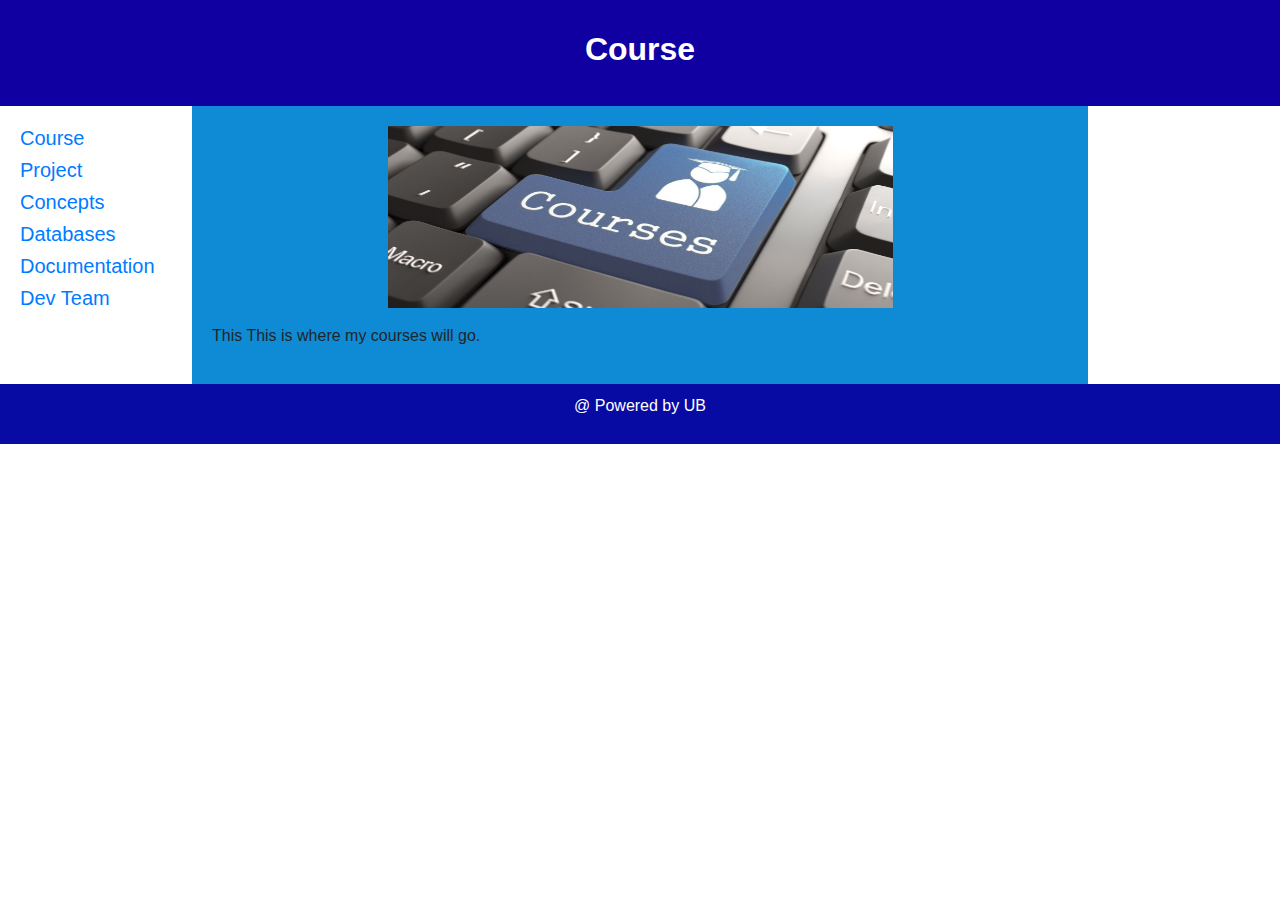
<file: index.html>
<!DOCTYPE html>
<html>
<head>
<title>FoC</title>
<link rel="stylesheet" type="text/css" href="style.css">
<link rel="stylesheet" href="https://maxcdn.bootstrapcdn.com/bootstrap/4.0.0/css/bootstrap.min.css" integrity="sha384-Gn5384xqQ1aoWXA+058RXPxPg6fy4IWvTNh0E263XmFcJlSAwiGgFAW/dAiS6JXm" crossorigin="anonymous">
<meta charset="utf-8">
<meta name="viewport" content="width=device-width, initial-scale=1">

</head>
<body>

<header>
  <h2><b>Course</b></h2>
</header>

<section>
  <nav>
    <ul>
      <li><h5><a href="index.html">Course</a></h5></li>
      <li><h5><a href="project.html">Project</a></h5></li>
	  <li><h5><a href="concepts.html">Concepts</a></h5></li>
	  <li><h5><a href="database.html">Databases</a></h5></li>
	  <li><h5><a href="documentation.html">Documentation</a></h5></li>
      <li><h5><a href="aboutme.html">Dev Team</a></h5></li>
    </ul>
  </nav>
  
  <article>
   <center><img src="course.jpg" alt="FoC"  width="505" height="182"></center>
   <p></p>

    <p>This This is where my courses will go.</p>
    </article>
</section>

<footer>
  <p>@ Powered by UB</p>
</footer>

</body>
</html>
</file>
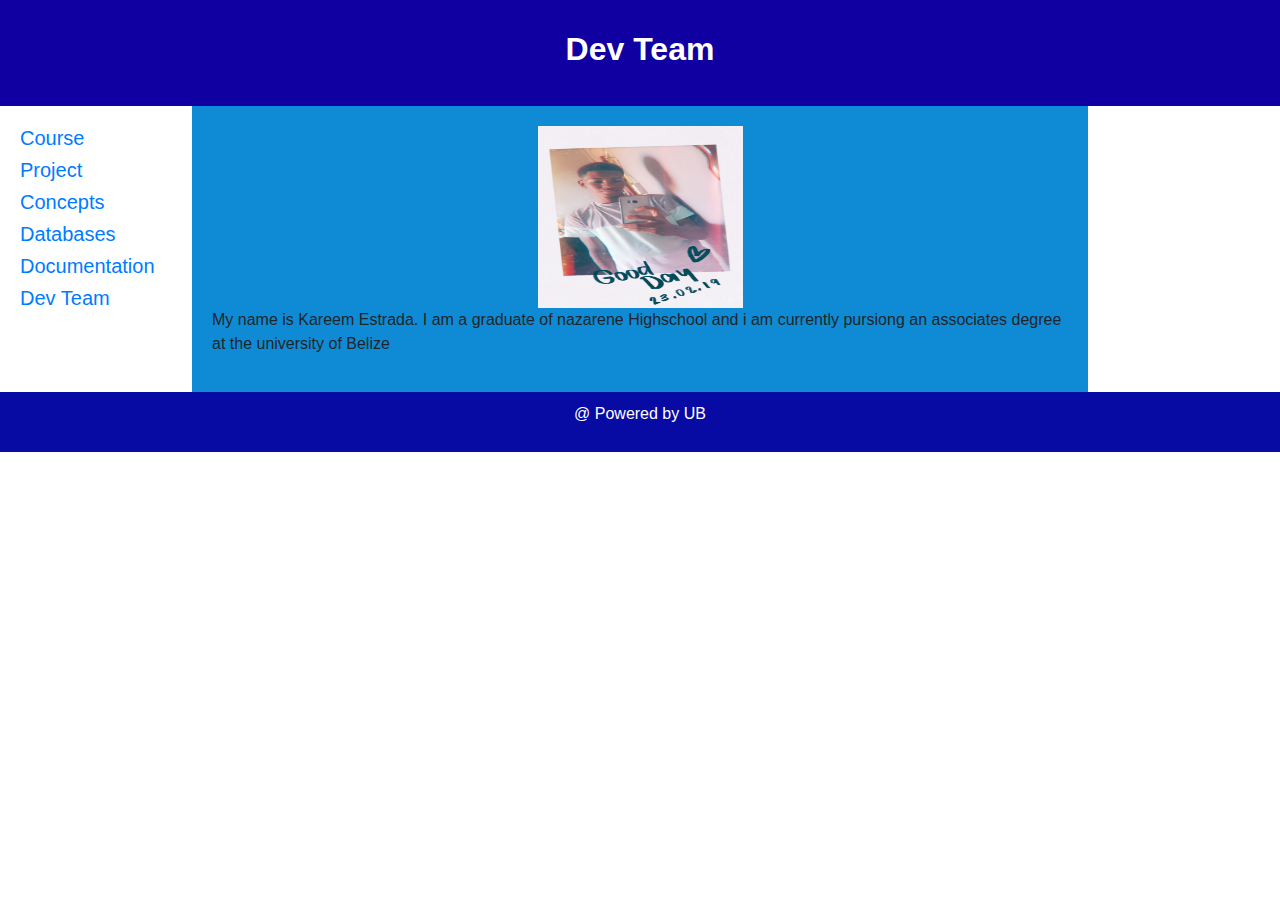
<file: aboutme.html>
<!DOCTYPE html>
<html>
<head>
<title>FoC</title>
<link rel="stylesheet" type="text/css" href="style.css">
<link rel="stylesheet" href="https://maxcdn.bootstrapcdn.com/bootstrap/4.0.0/css/bootstrap.min.css" integrity="sha384-Gn5384xqQ1aoWXA+058RXPxPg6fy4IWvTNh0E263XmFcJlSAwiGgFAW/dAiS6JXm" crossorigin="anonymous">
<meta charset="utf-8">
<meta name="viewport" content="width=device-width, initial-scale=1">

</head>
<body>

<header>
  <h2><b>Dev Team</b></h2>
</header>

<section>
  <nav>
    <ul>
      <li><h5><a href="index.html">Course</a></h5></li>
      <li><h5><a href="project.html">Project</a></h5></li>
	  <li><h5><a href="concepts.html">Concepts</a></h5></li>
	  <li><h5><a href="database.html">Databases</a></h5></li>
	  <li><h5><a href="documentation.html">Documentation</a></h5></li>
      <li><h5><a href="aboutme.html">Dev Team</a></h5></li>
    </ul>
  </nav>
  
  <article>
   <center><img src="me.jpeg" alt="FoC"  width="205" height="182"></center>
   <p>My name is Kareem Estrada. I am a graduate of nazarene Highschool and i am currently pursiong an associates degree at the university of Belize</p>


    </article>
</section>

<footer>
  <p>@ Powered by UB</p>
</footer>

</body>
</html>
</file>
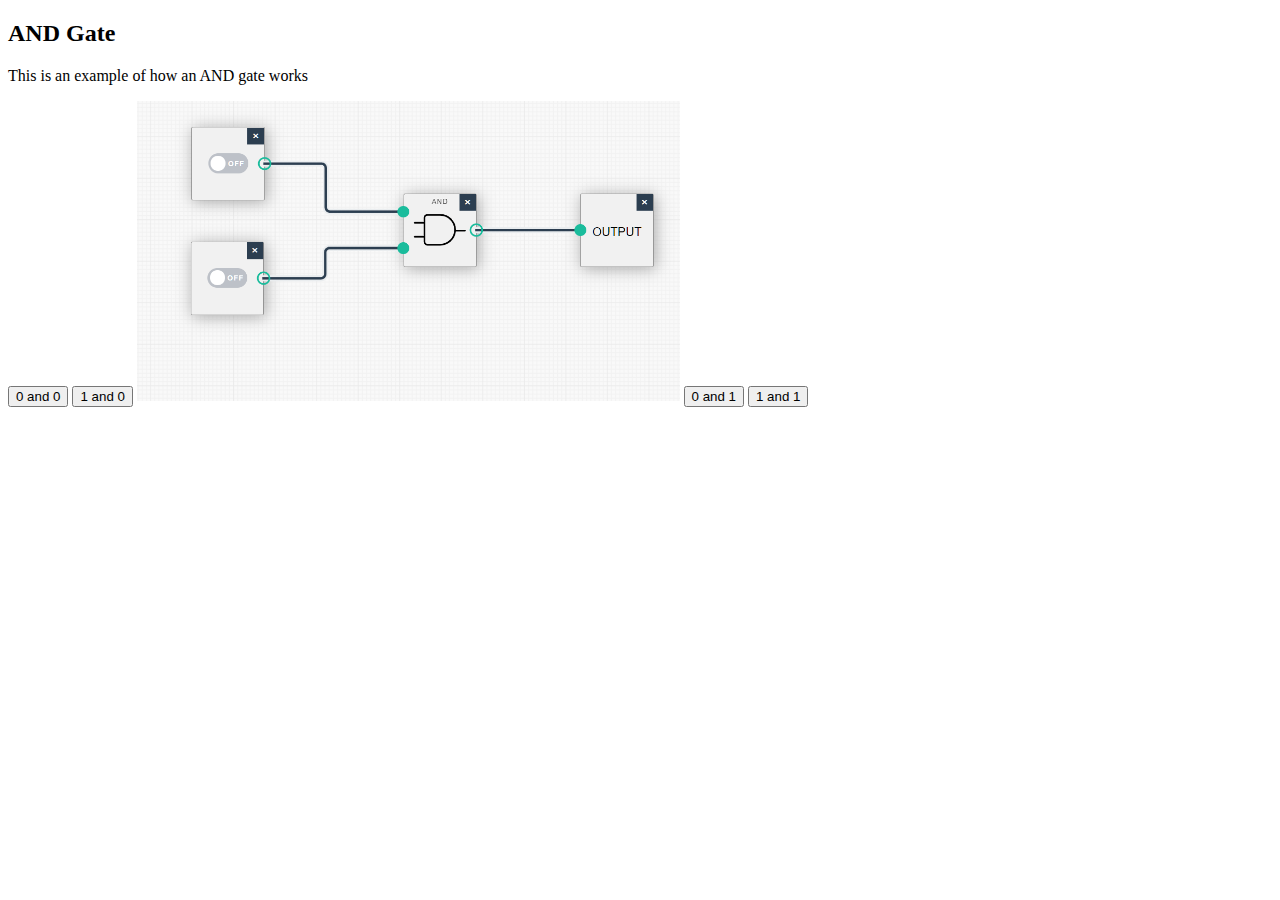
<file: andgate.html>
<!DOCTYPE html>
<html>

<head>
    <title>AND Gate</title>
</head>
<body>

<h2>AND Gate</h2>

<p>This is an example of how an AND gate works</p>


<button onclick="document.getElementById('myImage').src='andgate00.png'">0 and 0</button>

<button onclick="document.getElementById('myImage').src='andgate10.png'">1 and 0</button>

<img id="myImage" src="andgate00.png" style="height: 300px" style="width:300px">

<button onclick="document.getElementById('myImage').src='andgate01.png'">0 and 1</button>

<button onclick="document.getElementById('myImage').src='andgate11.png'">1 and 1</button>

</body>
</html>
</file>
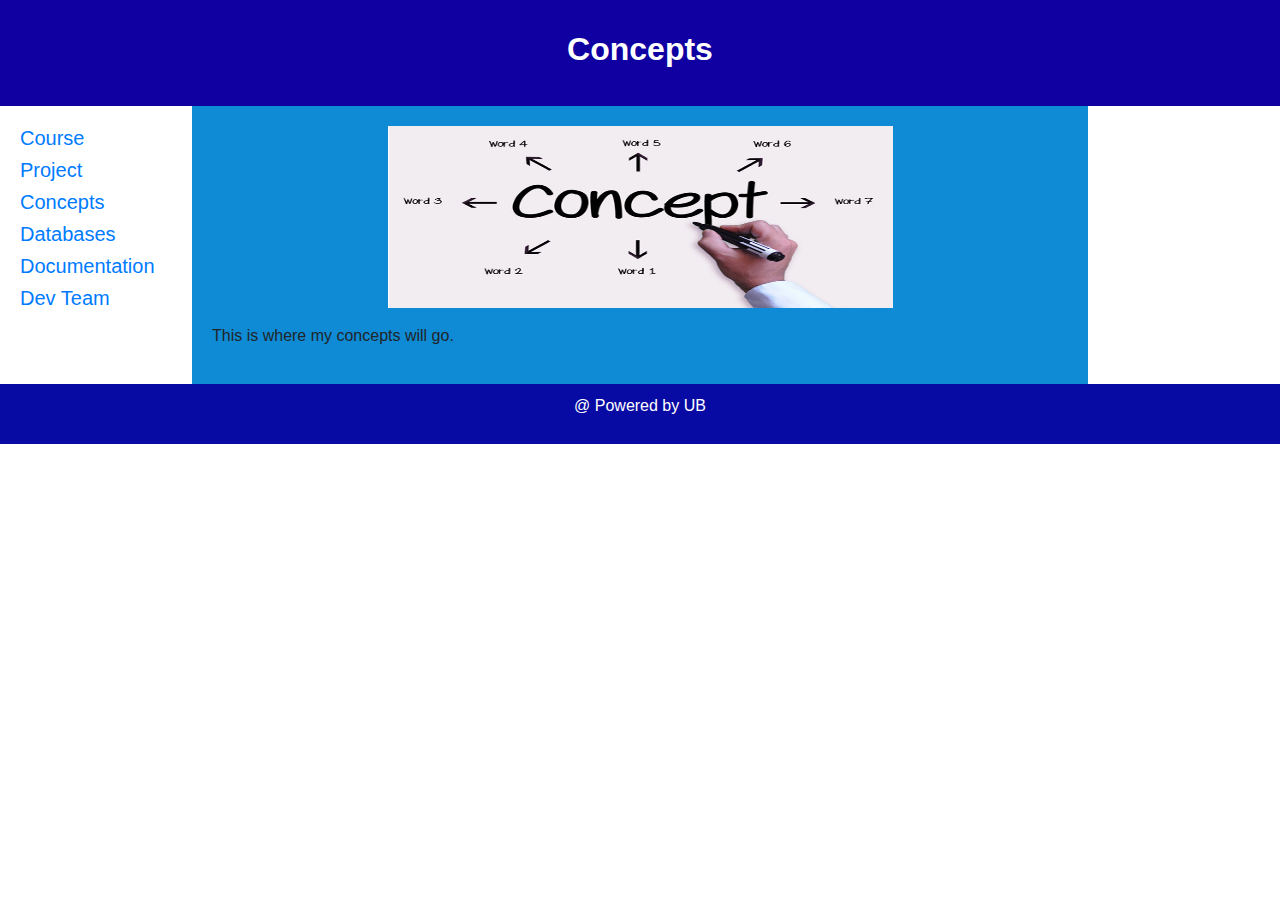
<file: concepts.html>
<!DOCTYPE html>
<html>
<head>
<title>FoC</title>
<link rel="stylesheet" type="text/css" href="style.css">
<link rel="stylesheet" href="https://maxcdn.bootstrapcdn.com/bootstrap/4.0.0/css/bootstrap.min.css" integrity="sha384-Gn5384xqQ1aoWXA+058RXPxPg6fy4IWvTNh0E263XmFcJlSAwiGgFAW/dAiS6JXm" crossorigin="anonymous">
<meta charset="utf-8">
<meta name="viewport" content="width=device-width, initial-scale=1">

</head>
<body>

<header>
  <h2><b>Concepts</b></h2>
</header>

<section>
  <nav>
    <ul>
      <li><h5><a href="index.html">Course</a></h5></li>
      <li><h5><a href="project.html">Project</a></h5></li>
	  <li><h5><a href="concepts.html">Concepts</a></h5></li>
	  <li><h5><a href="database.html">Databases</a></h5></li>
	  <li><h5><a href="documentation.html">Documentation</a></h5></li>
      <li><h5><a href="aboutme.html">Dev Team</a></h5></li>
    </ul>
  </nav>
  
  <article>
   <center><img src="conceptwords.jpg" alt="FoC"  width="505" height="182"></center>
   <p></p>

    <p>This is where my concepts will go.</p>
    </article>
</section>

<footer>
  <p>@ Powered by UB</p>
</footer>

</body>
</html>
</file>
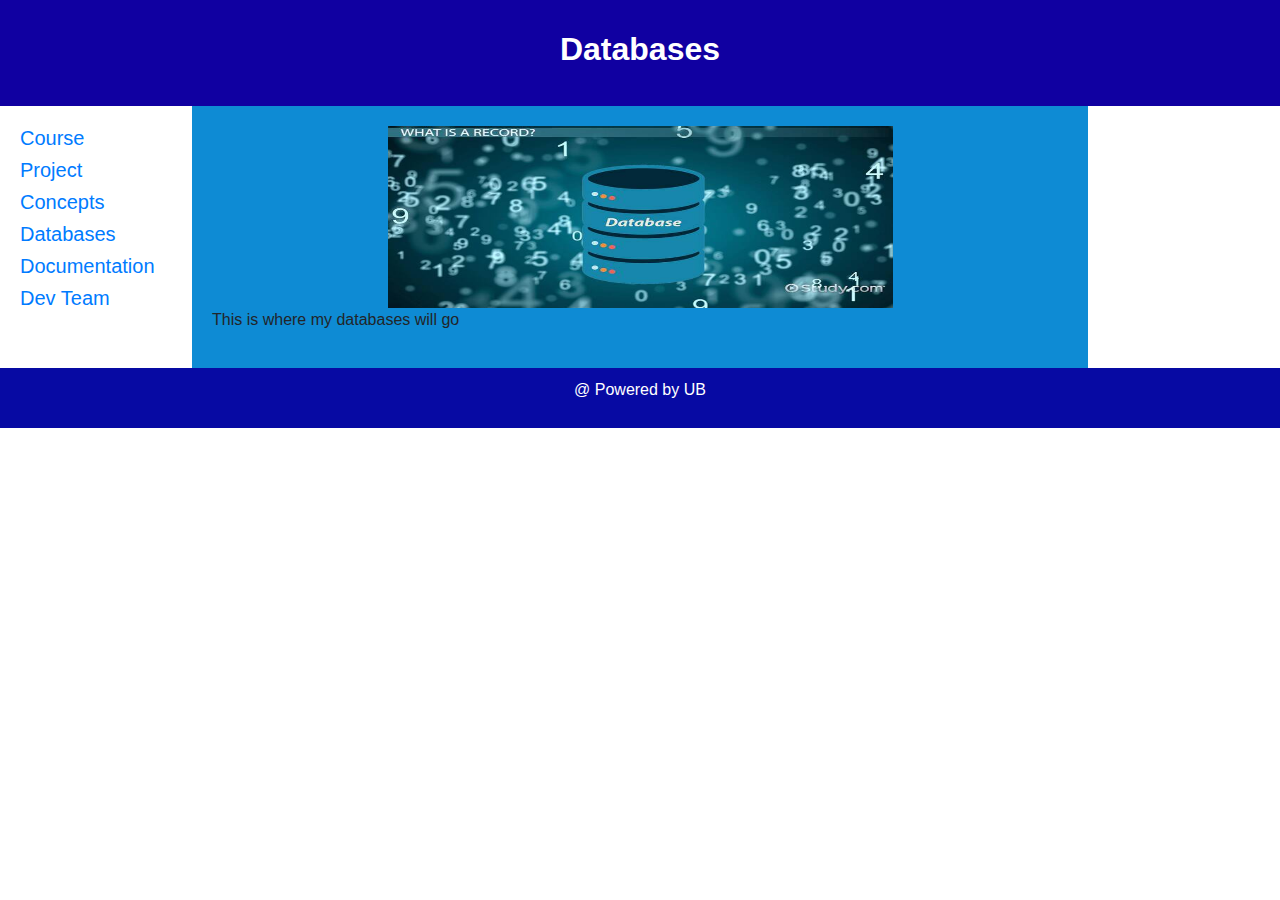
<file: database.html>
<!DOCTYPE html>
<html>
<head>
<title>FoC</title>
<link rel="stylesheet" type="text/css" href="style.css">
<link rel="stylesheet" href="https://maxcdn.bootstrapcdn.com/bootstrap/4.0.0/css/bootstrap.min.css" integrity="sha384-Gn5384xqQ1aoWXA+058RXPxPg6fy4IWvTNh0E263XmFcJlSAwiGgFAW/dAiS6JXm" crossorigin="anonymous">
<meta charset="utf-8">
<meta name="viewport" content="width=device-width, initial-scale=1">

</head>
<body>

<header>
  <h2><b>Databases</b></h2>
</header>

<section>
  <nav>
    <ul>
      <li><h5><a href="index.html">Course</a></h5></li>
      <li><h5><a href="project.html">Project</a></h5></li>
	  <li><h5><a href="concepts.html">Concepts</a></h5></li>
	  <li><h5><a href="database.html">Databases</a></h5></li>
	  <li><h5><a href="documentation.html">Documentation</a></h5></li>
      <li><h5><a href="aboutme.html">Dev Team</a></h5></li>
    </ul>
  </nav>
  
  <article>
   <center><img src="database.jpg" alt="FoC"  width="505" height="182"></center>
   <p> This is where my databases will go</p>

    
    </article>
</section>

<footer>
  <p>@ Powered by UB</p>
</footer>

</body>
</html>
</file>
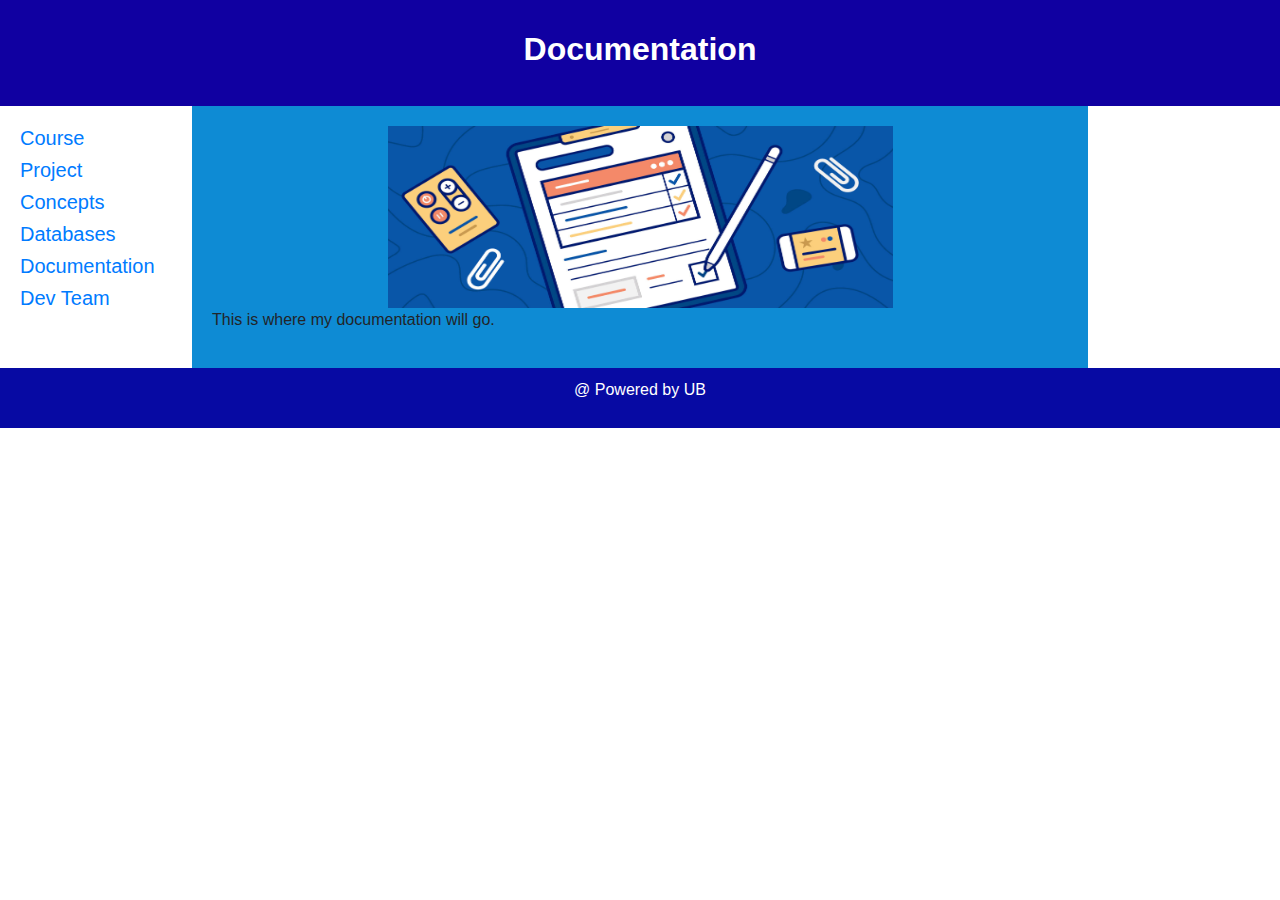
<file: documentation.html>
<!DOCTYPE html>
<html>
<head>
<title>FoC</title>
<link rel="stylesheet" type="text/css" href="style.css">
<link rel="stylesheet" href="https://maxcdn.bootstrapcdn.com/bootstrap/4.0.0/css/bootstrap.min.css" integrity="sha384-Gn5384xqQ1aoWXA+058RXPxPg6fy4IWvTNh0E263XmFcJlSAwiGgFAW/dAiS6JXm" crossorigin="anonymous">
<meta charset="utf-8">
<meta name="viewport" content="width=device-width, initial-scale=1">

</head>
<body>

<header>
  <h2><b>Documentation</b></h2>
</header>

<section>
  <nav>
    <ul>
      <li><h5><a href="index.html">Course</a></h5></li>
      <li><h5><a href="project.html">Project</a></h5></li>
	  <li><h5><a href="concepts.html">Concepts</a></h5></li>
	  <li><h5><a href="database.html">Databases</a></h5></li>
	  <li><h5><a href="documentation.html">Documentation</a></h5></li>
      <li><h5><a href="aboutme.html">Dev Team</a></h5></li>
    </ul>
  </nav>
  
  <article>
   <center><img src="documentation.jpg" alt="FoC"  width="505" height="182"></center>
   <p>This is where my documentation will go.</p>

    
    </article>
</section>

<footer>
  <p>@ Powered by UB</p>
</footer>

</body>
</html>
</file>
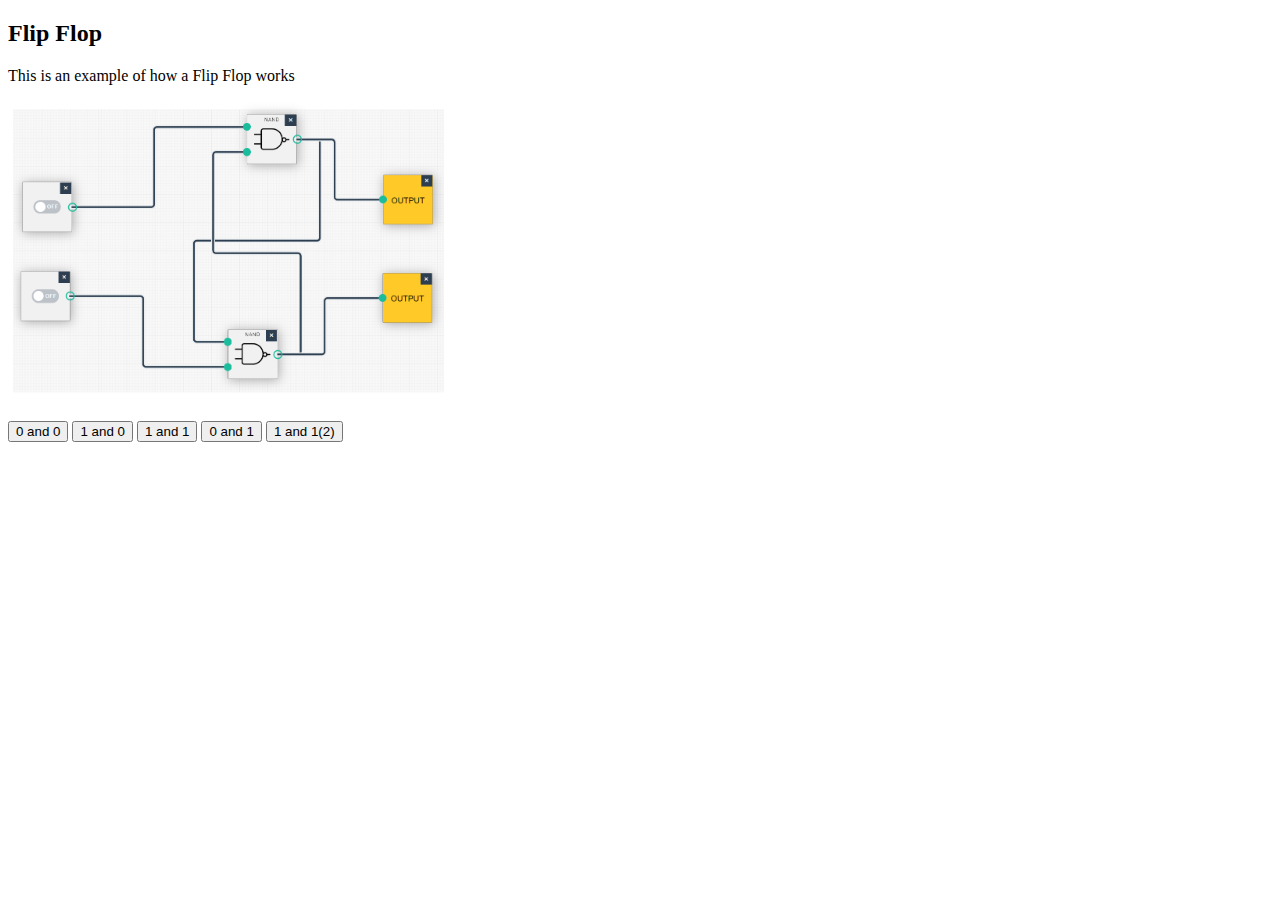
<file: flip flop.html>
<!DOCTYPE html>
<html>

<head>
    <title>Flip Flop</title>
</head>

<body>

<h2>Flip Flop</h2>

<p>This is an example of how a Flip Flop works</p>

<img id="myImage" src="ff00.png" style="height: 300px" style="width:300px">
<p>

</p>
<button onclick="document.getElementById('myImage').src='ff00.png'">0 and 0</button>

<button onclick="document.getElementById('myImage').src='ff10.png'">1 and 0</button>

<button onclick="document.getElementById('myImage').src='ff11.2.png'">1 and 1</button>

<button onclick="document.getElementById('myImage').src='ff01.png'">0 and 1</button>

<button onclick="document.getElementById('myImage').src='ff11.1.png'">1 and 1(2)</button>


</body>
</html>
</file>
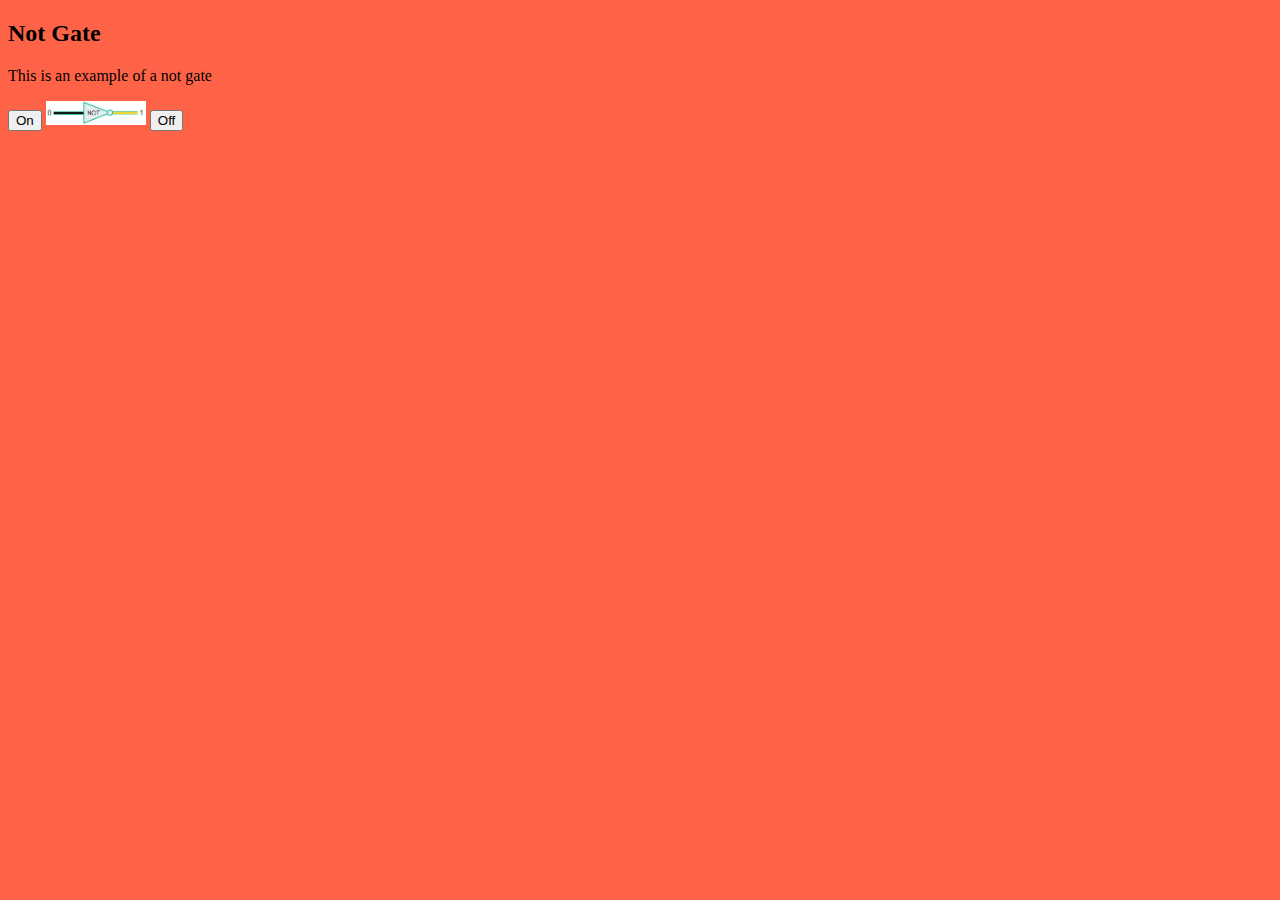
<file: notgate.html>
<!DOCTYPE html>
<html>
<body style="background-color:Tomato;">

<h2>Not Gate</h2>

<p>This is an example of a not gate</p>

<button onclick="document.getElementById('myImage').src='on.png' " >On</button>

<img id="myImage" src="off.png" style="width:100px">

<button onclick="document.getElementById('myImage').src='off.png'">Off</button>

</body>
</html>
</file>
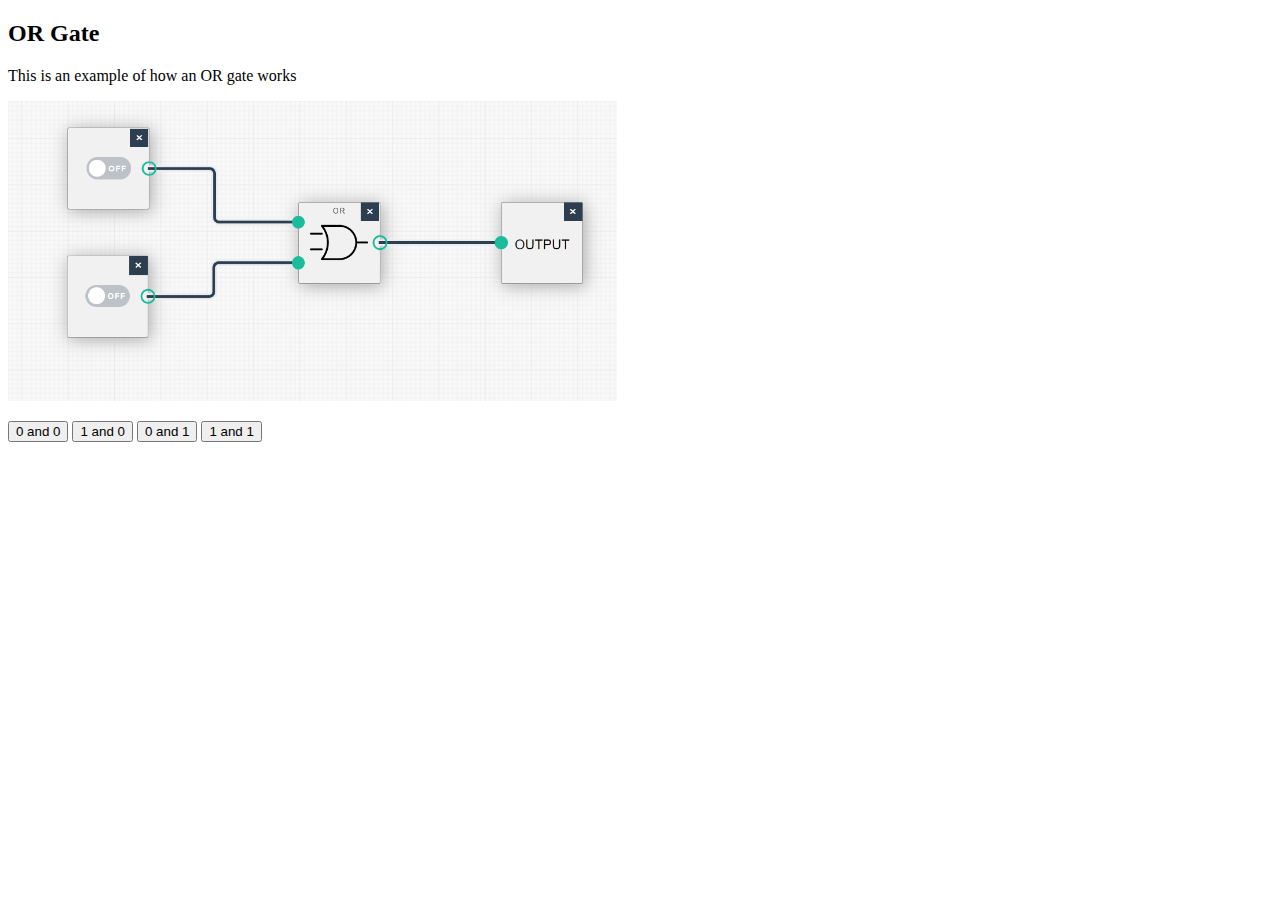
<file: orgate.html>
<!DOCTYPE html>
<html>

<head>
    <title>OR Gate</title>
</head>

<body>

<h2>OR Gate</h2>

<p>This is an example of how an OR gate works</p>

<img id="myImage" src="orgate00.png" style="height: 300px" style="width:300px">

<p>

</p>

<button onclick="document.getElementById('myImage').src='orgate00.png'">0 and 0</button>

<button onclick="document.getElementById('myImage').src='orgate10.png'">1 and 0</button>

<button onclick="document.getElementById('myImage').src='orgate01.png'">0 and 1</button>

<button onclick="document.getElementById('myImage').src='orgate11.png'">1 and 1</button>

</body>
</html>
</file>
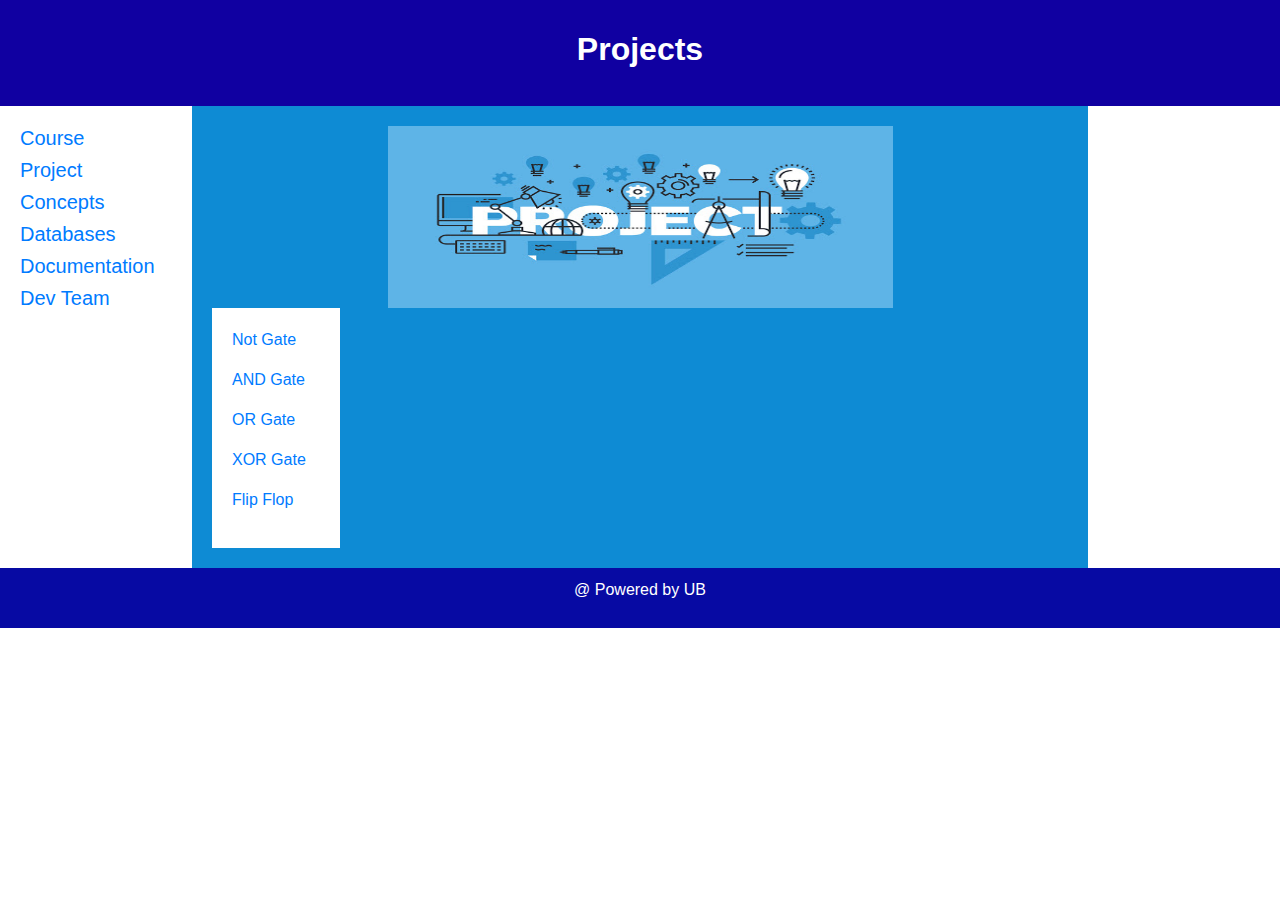
<file: project.html>
<!DOCTYPE html>
<html>
<head>
<title>FoC</title>
<link rel="stylesheet" type="text/css" href="style.css">
<link rel="stylesheet" href="https://maxcdn.bootstrapcdn.com/bootstrap/4.0.0/css/bootstrap.min.css" integrity="sha384-Gn5384xqQ1aoWXA+058RXPxPg6fy4IWvTNh0E263XmFcJlSAwiGgFAW/dAiS6JXm" crossorigin="anonymous">
<meta charset="utf-8">
<meta name="viewport" content="width=device-width, initial-scale=1">

</head>
<body>

<header>
  <h2><b>Projects</b></h2>
</header>

<section>
  <nav>
    <ul>
      <li><h5><a href="index.html">Course</a></h5></li>
      <li><h5><a href="project.html">Project</a></h5></li>
	  <li><h5><a href="concepts.html">Concepts</a></h5></li>
	  <li><h5><a href="database.html">Databases</a></h5></li>
	  <li><h5><a href="documentation.html">Documentation</a></h5></li>
      <li><h5><a href="aboutme.html">Dev Team</a></h5></li>
    </ul>
  </nav>
  
  <article>
   <center><img src="project.jpg" alt="FoC"  width="505" height="182"></center>
  
   <nav>
  <ul>
    <li><p><a href="notgate.html">Not Gate</p></li>
    <li><p><a href="andgate.html">AND Gate</p></li>
    <li><p><a href="orgate.html">OR Gate</p></li>
      <li><p><a href="xor.html">XOR Gate</p></li>
        <li><p><a href="flip flop.html"></p>Flip Flop</li>  
  </ul>
</nav>
    
</section>

<footer>
  <p>@ Powered by UB</p>
</footer>

</body>
</html>
</file>
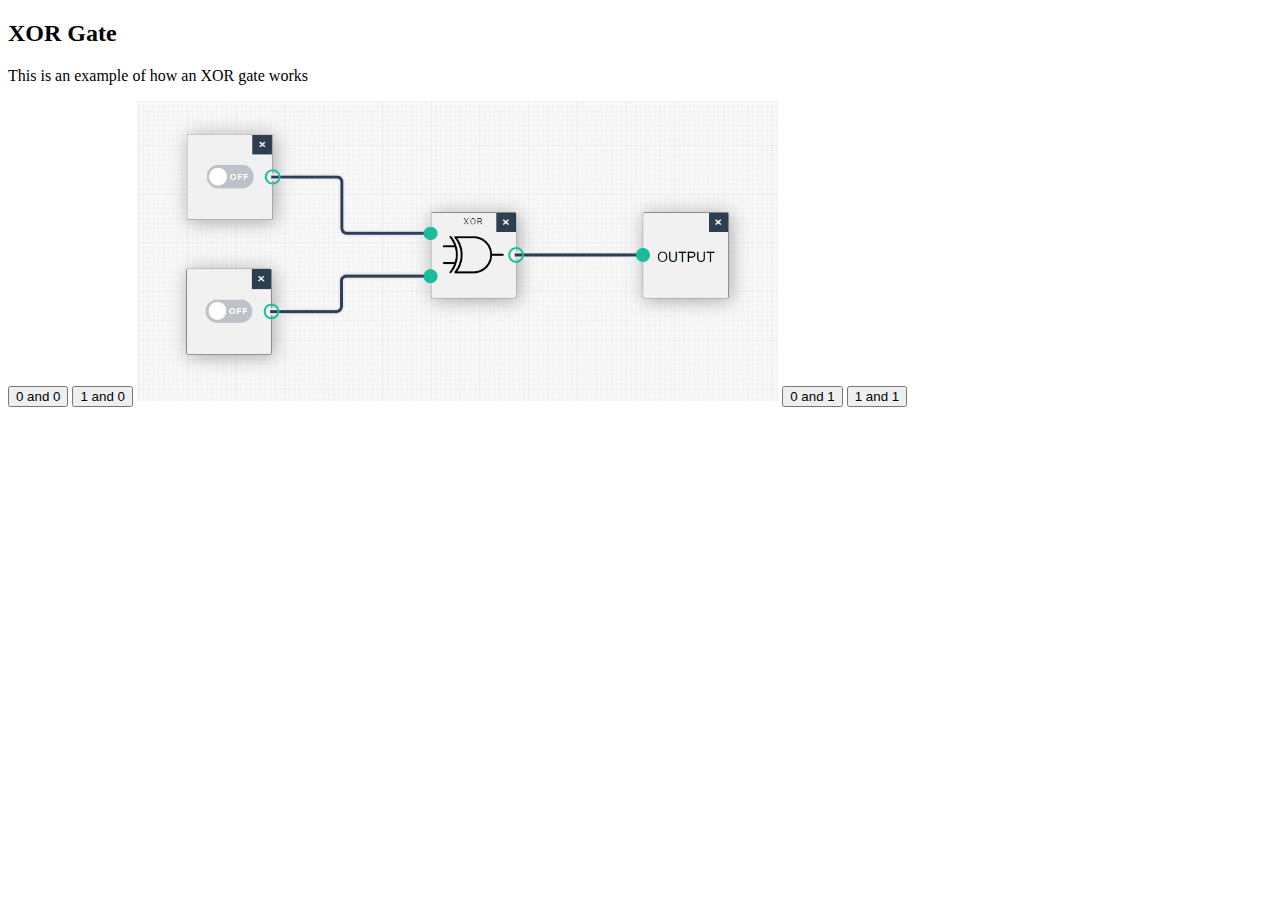
<file: xor.html>
<!DOCTYPE html>
<html>

<head>
    <title>XOR Gate</title>
</head>
<body>

<h2>XOR Gate</h2>

<p>This is an example of how an XOR gate works</p>


<button onclick="document.getElementById('myImage').src='xor00.png'">0 and 0</button>

<button onclick="document.getElementById('myImage').src='xor10.png'">1 and 0</button>

<img id="myImage" src="xor00.png" style="height: 300px" style="width:300px">

<button onclick="document.getElementById('myImage').src='xor01.png'">0 and 1</button>

<button onclick="document.getElementById('myImage').src='xor11.png'">1 and 1</button>

</body>
</html>
</file>
<file: style.css>
* {
  box-sizing: border-box;
}

body {
  font-family: Arial, Helvetica, sans-serif;
}

/* Style the header */
header {
  background-color: rgb(16, 0, 161);
  padding: 30px;
  text-align: center;
  font-size: 35px;
  color: rgb(255, 255, 255);
}

/* Create two columns/boxes that floats next to each other */
nav {
  float: left;
  width: 15%;
  /*height: 300px;  only for demonstration, should be removed */
  background: #ffffff;
  padding: 20px;
}

/* Style the list inside the menu */
nav ul {
  list-style-type: none;
  padding: 0;
}

article {
  float: left;
  padding: 20px;
  width: 70%;
  background-color: #0e8bd4;
  /* height: 300px;  only for demonstration, should be removed */
}

/* Clear floats after the columns */
section:after {
  content: "";
  display: table;
  clear: both;
}

/* Style the footer */
footer {
  background-color: rgb(7, 10, 163);
  padding: 10px;
  text-align: center;
  color: rgb(255, 255, 255);
}

/* Responsive layout - makes the two columns/boxes stack on top of each other instead of next to each other, on small screens */
@media (max-width: 600px) {
  nav, article {
    width: 100%;
    height: auto;
  }
}
* {
  box-sizing: border-box;
}

/* Create two equal columns that floats next to each other */
.column {
  float: left;
  width: 50%;
  padding: 10px;
  height: 300px; /* Should be removed. Only for demonstration */
}

/* Clear floats after the columns */
.row:after {
  content: "";
  display: table;
  clear: both;
}
</file>
